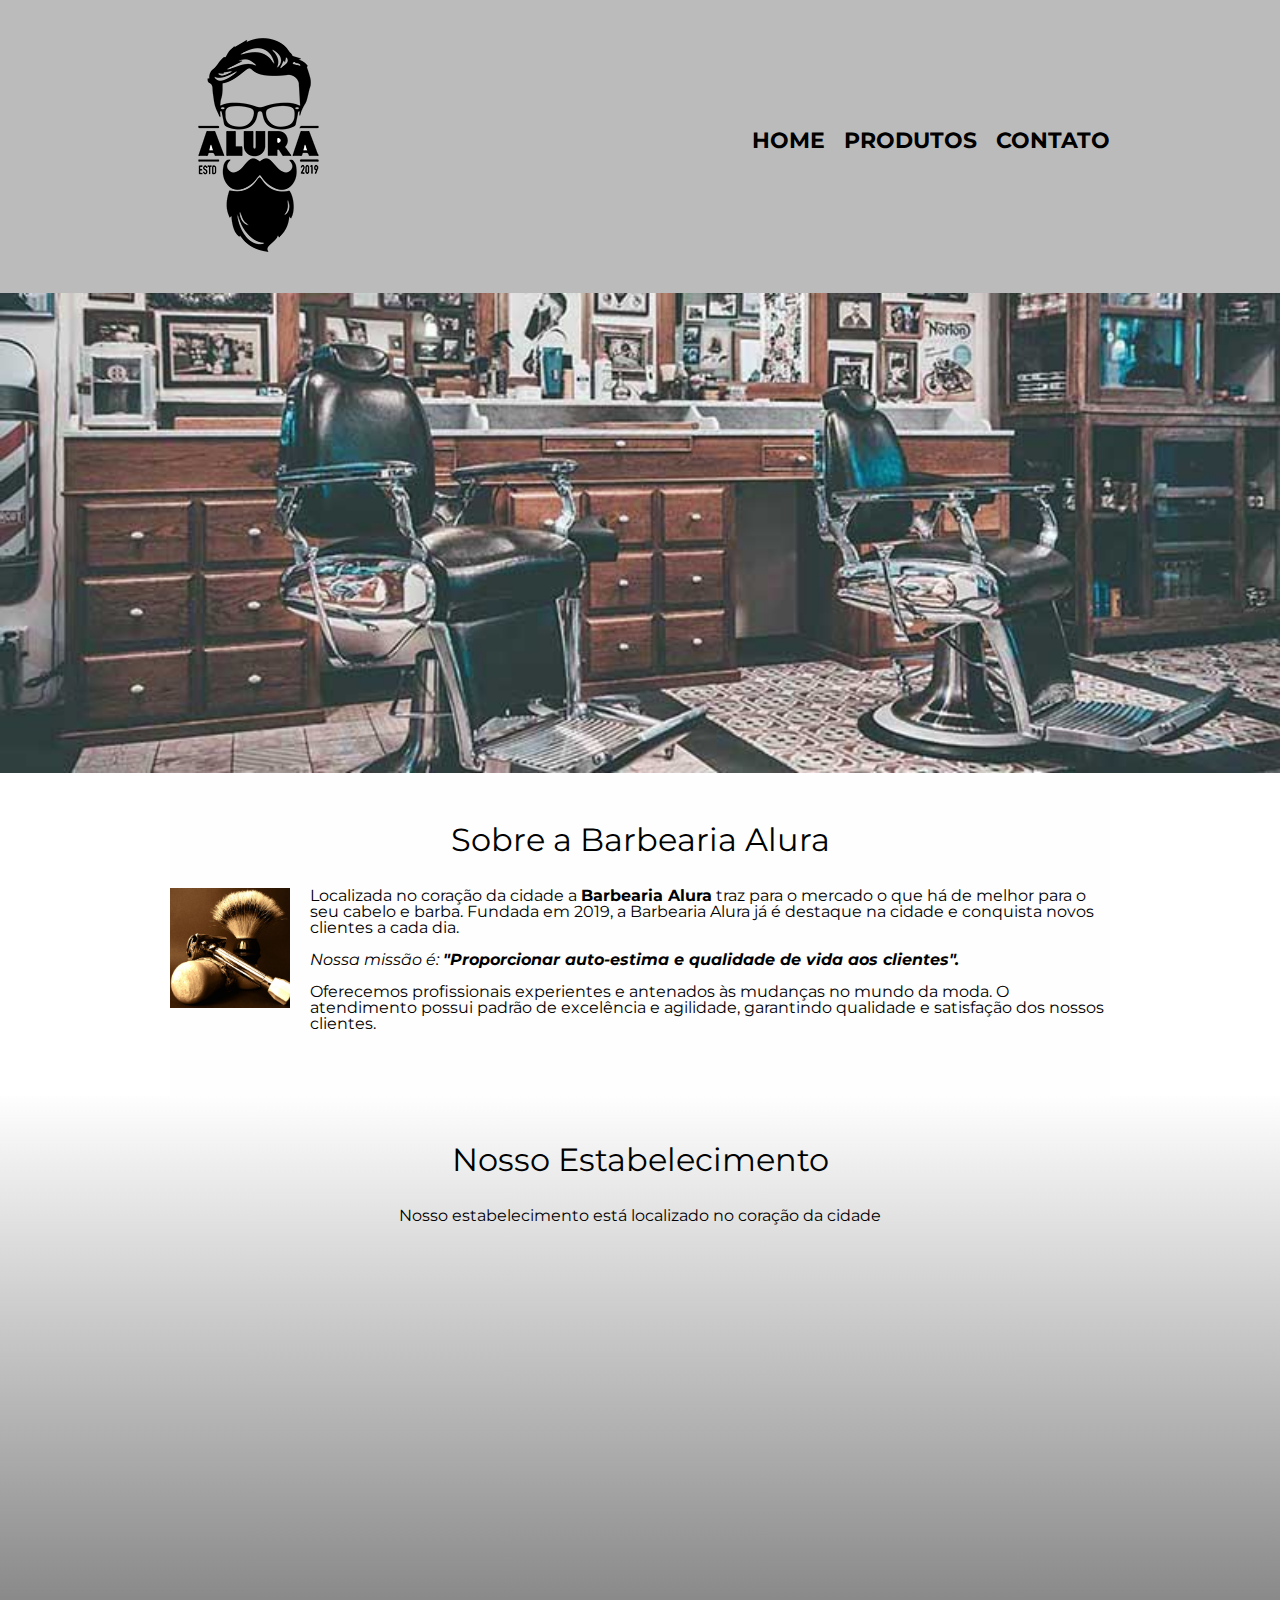
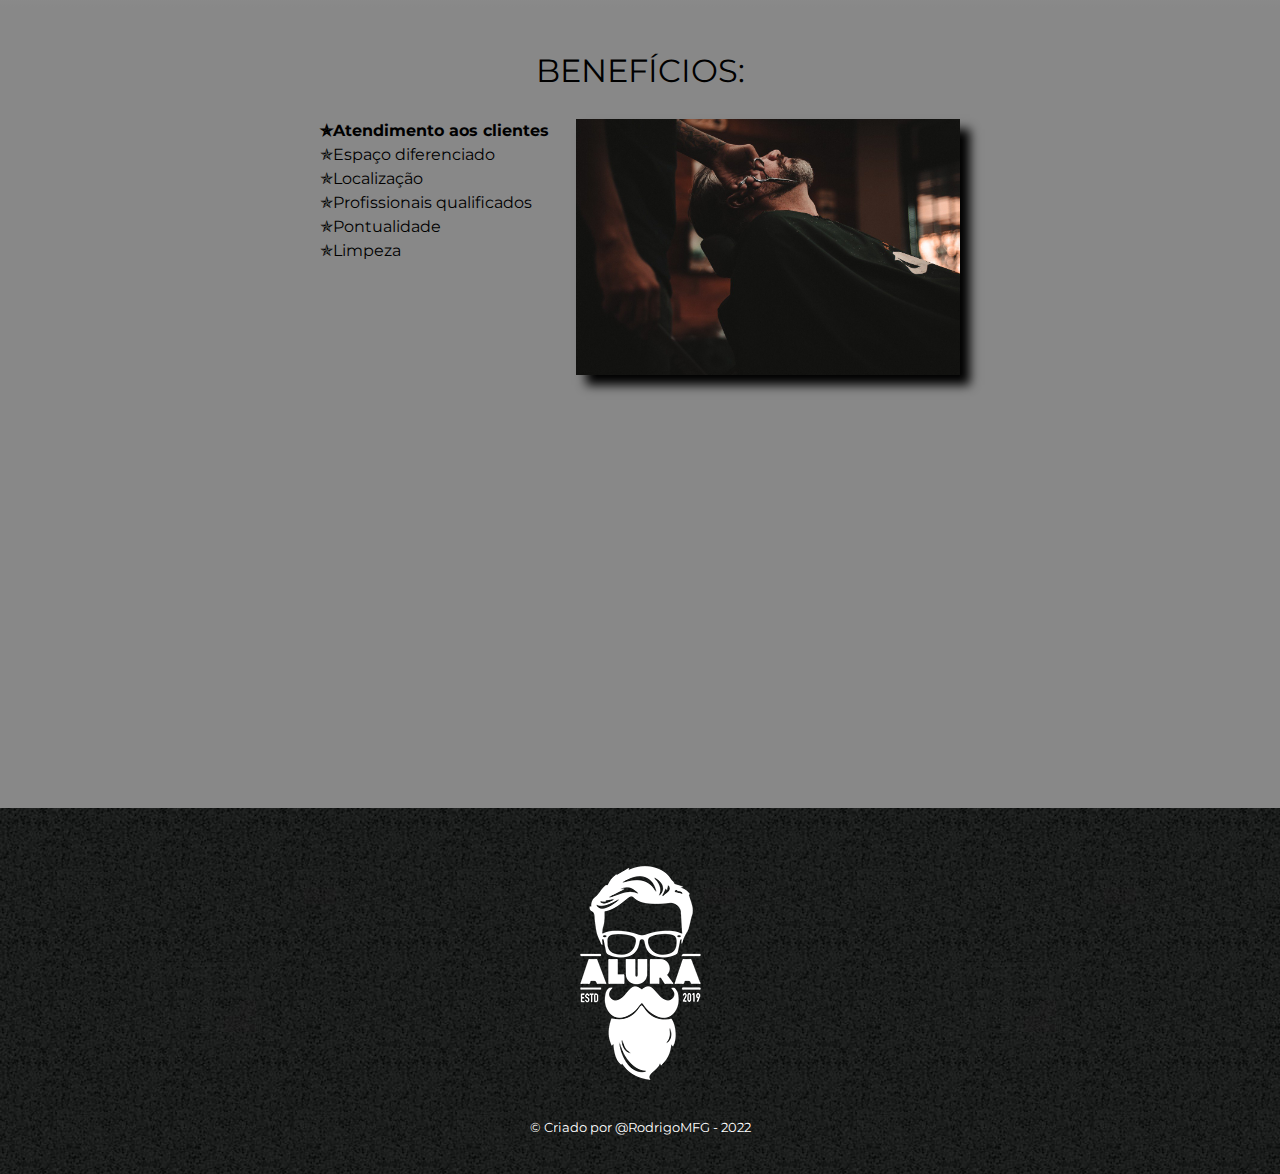
<file: index.html>
<!DOCTYPE html>
<html lang="pt-br">
<head>
    <meta charset="UTF-8">
    <meta http-equiv="X-UA-Compatible" content="IE=edge">
    <meta name="viewport" content="width=device-width, initial-scale=1.0">
    <title>BARBEARIA ALURA</title>
    <link rel="stylesheet" href="reset.css">
    <link rel="stylesheet" href="style.css">
    <link href="https://fonts.googleapis.com/css?family=Montserrat&display=swap" rel="stylesheet">
</head>
<body>
    <header>
        <div class="caixa">
            <h1>
                <img src="/assets/imagens-produtos/logo.png" alt="logo">
            </h1>

            <nav>
                <ul>
                    <li><a href="index.html">Home</a></li>
                    <li><a href="produtos.html">Produtos</a></li>
                    <li><a href="contato.html">Contato</a></li>
                </ul>
            </nav>
        </div>
    </header>
    <img class="banner" src="/assets/imgs/banner.jpg" alt="banner">
    <main>

        <section class="principal">
            <h2 class="titulo-principal">Sobre a Barbearia Alura</h2>

            <img class="utensilios" src="/assets/imgs/utensilios.jpg" alt="utensilios">
            <p>
                Localizada no coração da cidade a 
                <strong>Barbearia Alura</strong>
                traz para o mercado o que há de melhor para o seu cabelo e barba. Fundada em 2019, a Barbearia Alura já é destaque na cidade e conquista novos clientes a cada dia.
            </p>
            <p id="missao">
                <em>
                    Nossa missão é:        
                        <strong>
                            "Proporcionar auto-estima e qualidade de vida aos clientes".
                        </strong>
                    </em>
            </p>
            <p>Oferecemos profissionais experientes e antenados às mudanças no mundo da moda. O atendimento possui padrão de excelência e agilidade, garantindo qualidade e satisfação dos nossos clientes.</p>
        </section>

        <section class="mapa">
            <h3 class="titulo-principal">Nosso Estabelecimento</h3>
            <p>Nosso estabelecimento está localizado no coração da cidade</p>
            <div class="mapa-conteudo">
                <iframe src="https://www.google.com/maps/embed?pb=!1m18!1m12!1m3!1d3657.1065566250013!2d-46.653905485022214!3d-23.564616184681235!2m3!1f0!2f0!3f0!3m2!1i1024!2i768!4f13.1!3m3!1m2!1s0x94ce59541c6c79c3%3A0x36b90a85f0f8cb33!2sGrupo%20Alura!5e0!3m2!1spt-BR!2sbr!4v1663201526892!5m2!1spt-BR!2sbr" width="100%" height="300" style="border:0;" allowfullscreen="" loading="lazy" referrerpolicy="no-referrer-when-downgrade"></iframe>
            </div>


        </section>
    
        <section class="beneficios">
            <h3 class="titulo-principal">BENEFÍCIOS:</h3>
            <div class="conteudo-beneficios">
                <ul class="lista-beneficios">
                    <li class="itens">Atendimento aos clientes</li>
                    <li class="itens">Espaço diferenciado</li>
                    <li class="itens">Localização</li>
                    <li class="itens">Profissionais qualificados</li>
                    <li class="itens">Pontualidade</li>
                    <li class="itens">Limpeza</li>
                </ul><img class="img-beneficios" src="/assets/imgs/beneficios.jpg" alt="beneficios">
            </div>


            <div class="video">
                <iframe width="100%" height="315" src="https://www.youtube.com/embed/wcVVXUV0YUY" frameborder="0" allow="accelerometer; autoplay; encrypted-media; gyroscope; picture-in-picture" allowfullscreen></iframe>
            </div>
            

        </section>

    </main>
    <footer>
        <img src="/assets/imagens-produtos/logo-branco.png" alt="logo-branco">
        <p class="copyrigth">&copy; Criado por <a href="https://github.com/RodrigoMFG">@RodrigoMFG</a> - 2022</p>
    </footer>
</body>
</html>
</file>
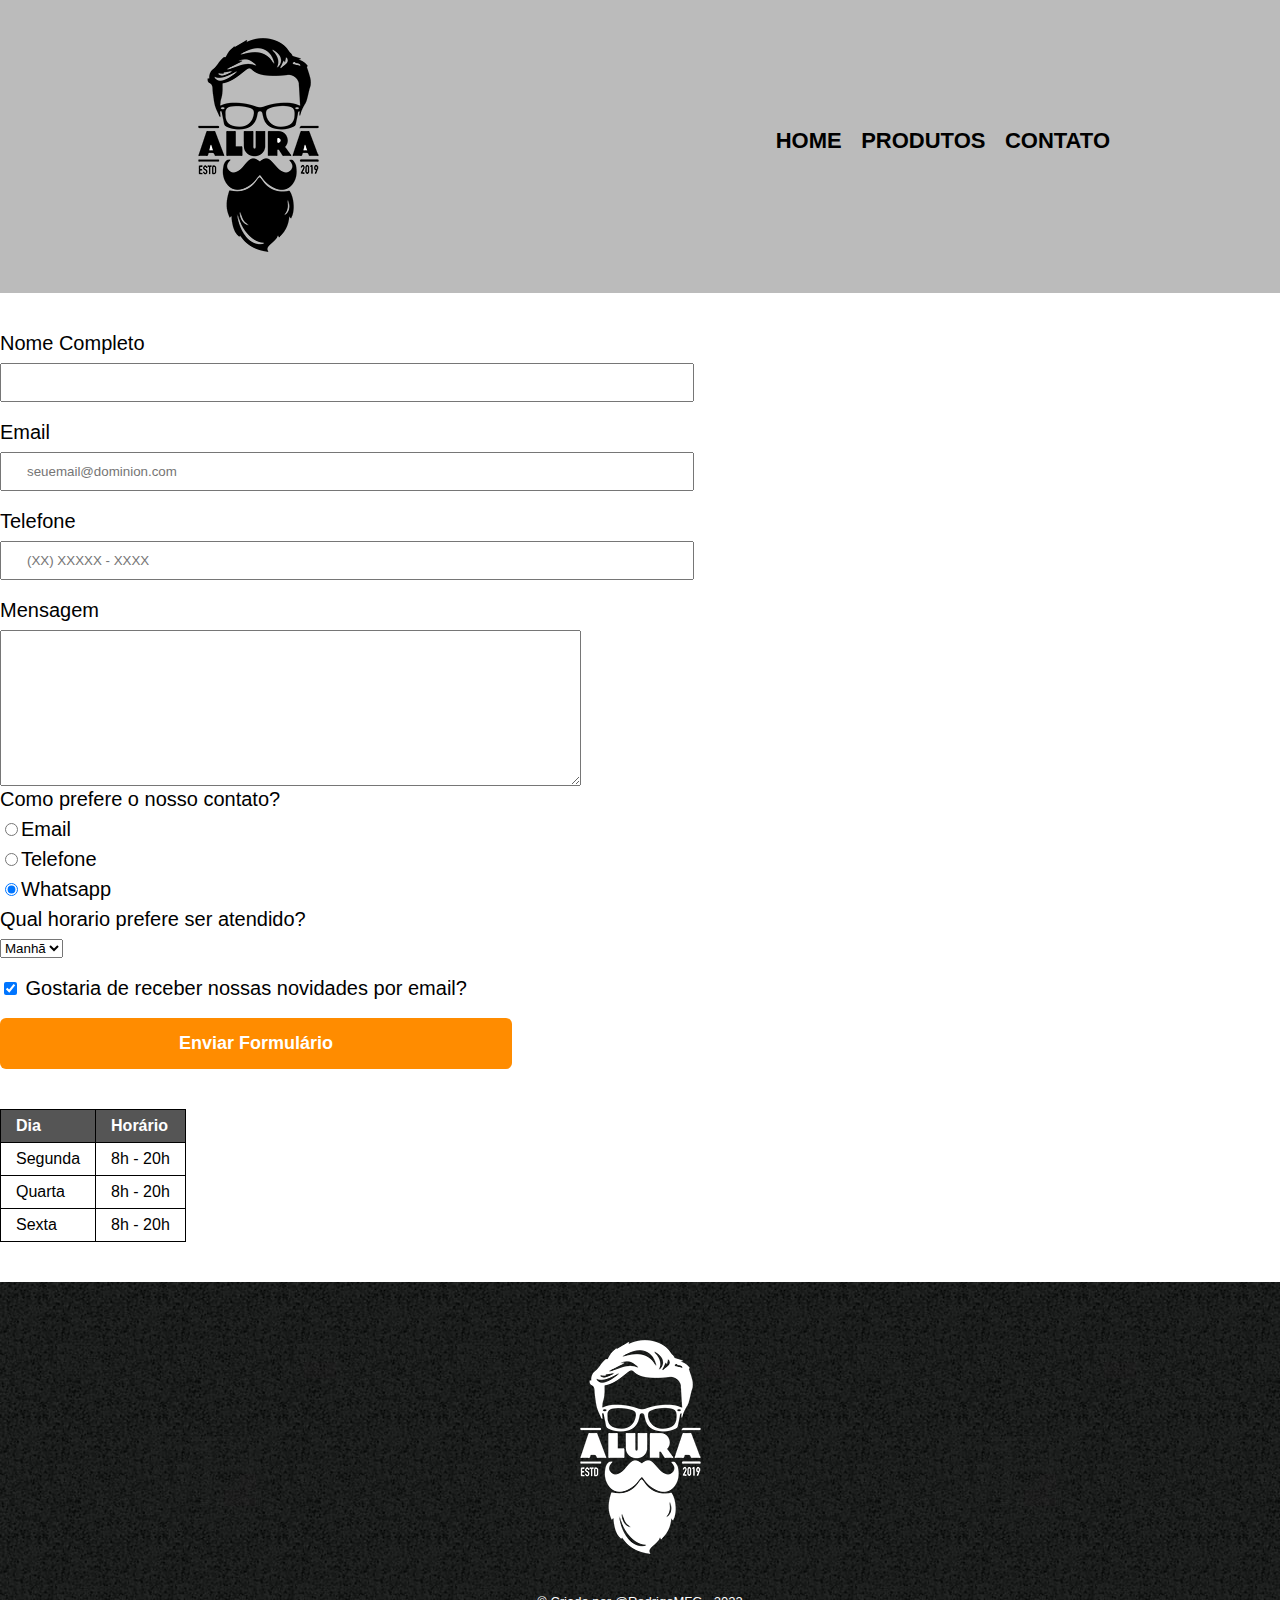
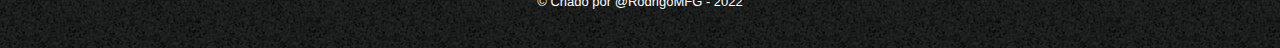
<file: contato.html>
<!DOCTYPE html>
<html lang="en">
<head>
    <meta charset="UTF-8">
    <meta http-equiv="X-UA-Compatible" content="IE=edge">
    <meta name="viewport" content="width=device-width, initial-scale=1.0">
    <title>Contato - Barbearia Alura</title>
    <link rel="stylesheet" href="reset.css">
    <link rel="stylesheet" href="style.css">
</head>
<body>
    <header>
        <div class="caixa">
            <h1>
                <img src="/assets/imagens-produtos/logo.png" alt="logo">
            </h1>

            <nav>
                <ul>
                    <li><a href="index.html">Home</a></li>
                    <li><a href="produtos.html">Produtos</a></li>
                    <li><a href="contato.html">Contato</a></li>
                </ul>
            </nav>
        </div>
    </header>

    <main>
        <form action="">
            <label for="nome">Nome Completo</label>
            <input type="text" id="nome" class="input-padrao" required>

            <label for="email">Email</label>
            <input type="email" id="email" class="input-padrao" required placeholder="seuemail@dominion.com">

            <label for="fone">Telefone</label>
            <input type="tel" id="fone" class="input-padrao" required placeholder="(XX) XXXXX - XXXX">

            <label for="mensagem">Mensagem</label>
            <textarea name="mensagem" id="mensagem" cols="70" rows="10" required></textarea>

            <fieldset>
                <legend>Como prefere o nosso contato?</legend>

                <label for="radio-email"><input type="radio" name="contato" value="email" id="radio-email">Email</label>
                

                <label for="radio-telefone"><input type="radio" name="contato" value="telefone" id="radio-telefone">Telefone</label>
                

                <label for="radio-whatsapp"><input type="radio" name="contato" value="whatsapp" id="radio-whatsapp" checked>Whatsapp</label>

            </fieldset>
            
            <fieldset><legend> Qual horario prefere ser atendido?</legend>
                <select name="" id="">
                    <option value="">Manhã</option>
                    <option value="">Tarde</option>
                    <option value="">Noite</option>
                </select>
            </fieldset>

            <label class="checkbox"><input type="checkbox" checked> Gostaria de receber nossas novidades por email?</label>                            

            <input type="submit" value="Enviar Formulário" class="enviar">

        </form>

        <table>
            <thead>
            <tr>
                    <td>Dia</td>
                    <td>Horário</td>
            </tr>
            </thead>
            <tbody>
                <tr>
                    <td>Segunda</td>
                    <td>8h - 20h</td>
                </tr>
                <tr>
                    <td>Quarta</td>
                    <td>8h - 20h</td>
                </tr>
                <tr>
                    <td>Sexta</td>
                    <td>8h - 20h</td>
                </tr>
            </tbody>

        </table>
    </main>

    <footer>
        <img src="/assets/imagens-produtos/logo-branco.png" alt="logo-branco">
        <p class="copyrigth">&copy; Criado por <a href="https://github.com/RodrigoMFG">@RodrigoMFG</a> - 2022</p>
    </footer>
</body>
</html>
</file>
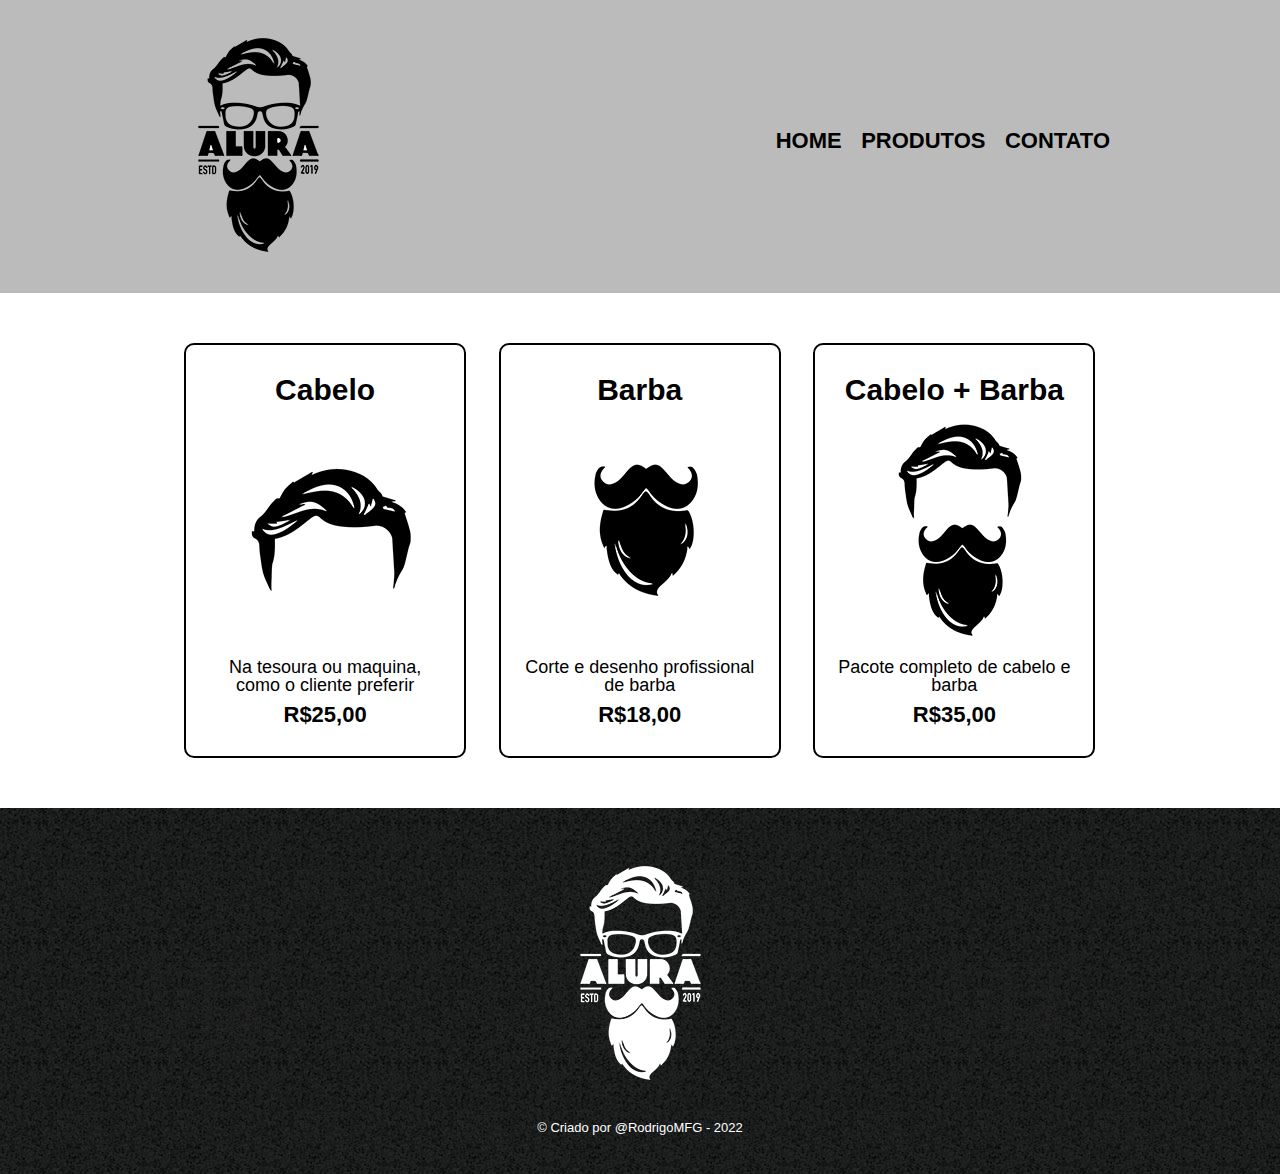
<file: produtos.html>
<!DOCTYPE html>
<html lang="pt-br">
<head>
    <meta charset="UTF-8">
    <meta http-equiv="X-UA-Compatible" content="IE=edge">
    <meta name="viewport" content="width=device-width, initial-scale=1.0">
    <title>PRODUTOS - BARBEARIA ALURA</title>
    <link rel="stylesheet" href="reset.css">
    <link rel="stylesheet" href="style.css">

</head>
<body>
    <header>
        <div class="caixa">
            <h1>
                <img src="/assets/imagens-produtos/logo.png" alt="logo">
            </h1>

            <nav>
                <ul>
                    <li><a href="index.html">Home</a></li>
                    <li><a href="produtos.html">Produtos</a></li>
                    <li><a href="contato.html">Contato</a></li>
                </ul>
            </nav>
        </div>
    </header>

    <main>
        <ul class="produtos">
            <li>
                <h2>Cabelo</h2>
                <img src="/assets/imagens-produtos/cabelo.jpg" alt="">
                <p class="produto-descricao">Na tesoura ou maquina, como o cliente preferir</p>
                <p class="produto-preco">R$25,00</p>
            </li>
            <li>
                <h2>Barba</h2>
                <img src="/assets/imagens-produtos/barba.jpg" alt="">
                <p class="produto-descricao">Corte e desenho profissional de barba</p>
                <p class="produto-preco">R$18,00</p>
            </li>
            <li>
                <h2>Cabelo + Barba</h2>
                <img src="/assets/imagens-produtos/cabelo+barba.jpg" alt="">
                <p class="produto-descricao">Pacote completo de cabelo e barba</p>
                <p class="produto-preco">R$35,00</p>
            </li>
        </ul>

    </main>
    <footer>
        <img src="/assets/imagens-produtos/logo-branco.png" alt="logo-branco">
        <p class="copyrigth">&copy; Criado por <a href="https://github.com/RodrigoMFG">@RodrigoMFG</a> - 2022</p>
    </footer>
    
</body>
</html>
</file>
<file: style.css>
body {
    font-family: 'Montserrat', sans-serif;
}

header {
    background: #bbbbbb;
    padding: 20px 0;
}

.caixa {
    position: relative;
    width: 940px;
    margin: 0 auto;

}

nav {
    position: absolute;
    top: 110px;
    right: 0;
}

nav li {
    display: inline;
    margin-left: 15px;
}

nav a {
    text-transform: uppercase;
    color: black;
    font-weight: bold;
    font-size:  22px;
    text-decoration: none;
}

nav a:hover {
    color: darkgoldenrod;
    text-decoration: underline;
}

.produtos {
    width: 940px;
    margin: 0 auto;
    padding: 50px 0;
}

.produtos li {
    display: inline-block;
    text-align: center;
    width: 30%;
    vertical-align: top;
    margin: 0 1.5%;
    padding: 30px 20px;
    box-sizing: border-box;
    border: 2px solid black;
    border-radius: 10px;
}

.produtos li:hover {
    border-color: goldenrod;

}

.produtos li:hover h2 {
    font-size: 35px;
}

.produtos li:active {
    border-color: green;
}

.produtos h2 {
    font-size: 30px;
    font-weight: bold;
}

.produto-descricao{
    font-size: 18px;
}

.produto-preco {
    font-size: 22px;
    font-weight: bold;
    margin:  10px 0 0;
    margin-top: 10px;
}

footer {
    text-align: center;
    background: url("/assets/imagens-produtos/bg.jpg");
    padding: 40px 0;
}

.copyrigth {
    font-size: 13px;
    color: white;
    margin-top: 20px;
}

.copyrigth a {
    text-decoration: none;
    color: white;
}

main {

}

form {
    margin:  40px 0;

}

form label, form legend {
    display: block;
    font-size: 20px;
    margin:0 0 10px;
}

.input-padrao {
    display: block;
    margin-bottom: 20px;
    padding: 10px 25px;
    width: 50%;
}

.checkbox {
    margin: 20px 0;
}

.enviar {
    width: 40%;
    padding: 15px 0;
    background: darkorange;
    color: white;
    font-weight: bold;
    font-size: 18px;
    border: none;
    border-radius: 6px;
    transition: 1s;
    cursor: pointer;
}

.enviar:hover {
    background:darkgoldenrod;
    transform: scale(1.2);
    
}

table {
    margin: 20px 0 40px;
}

thead {
    background: #555555; 
    color: white;   
    font-weight: bold;
}

td, th {
    border: 1px solid black;
    padding: 8px 15px;
}

/* CSS PÁGINA INICIAL */

.banner {
    width: 100%;
}

.titulo-principal {
    text-align: center;
    font-size: 2em;
    margin: 0 0 1em;
    clear: left;
}

.principal {
    padding: 3em 0;
    background: #fefefe;
    width: 940px;
    margin: 0 auto;
}

.principal p {
    margin: 0 0 1em;
}

.principal strong {
    font-weight: bold;
}

.principal em {
    font-style: italic;
}


.mapa {
    padding: 3em 0;  
    background: linear-gradient(#fefefe,#888888); 

}

.mapa-conteudo{
    width: 940px;
    margin: 0 auto; 

}

.mapa p {
    margin: 0 0 2em;
    text-align: center;
}

.conteudo-beneficios {
    width: 640px;
    margin: 0 auto;
}

.lista-beneficios {
    width: 40%;
    display: inline-block;
    vertical-align: top;
}

.itens {
    line-height: 1.5;
}

.itens::before {
    content: "✯";
}

.itens:first-child {
    font-weight: bold;
}

.img-beneficios {
    width: 60%;
    opacity: 1;
    transition: 500ms;
    box-shadow: 10px 10px 10px black;
}

.img-beneficios:hover {
    opacity: 0.3;
}

.utensilios {
    width: 120px;
    float: left;
    margin: 0 20px 20px 0;
}

.beneficios {
    padding: 3em 0;
    background: #888;
}

.video {
    width: 560px;
    margin:  2em auto;
}

@media screen and (max-width: 480px) { 
    .caixa, .principal, .conteudo-beneficios, .mapa-conteudo, .video {
        width: auto;
    }

    h1 {
        text-align: center;
    }
    
    nav {
        position: static;
    }

    .lista-beneficios, .img-beneficios {
        width: 100%;
    }
}
</file>
